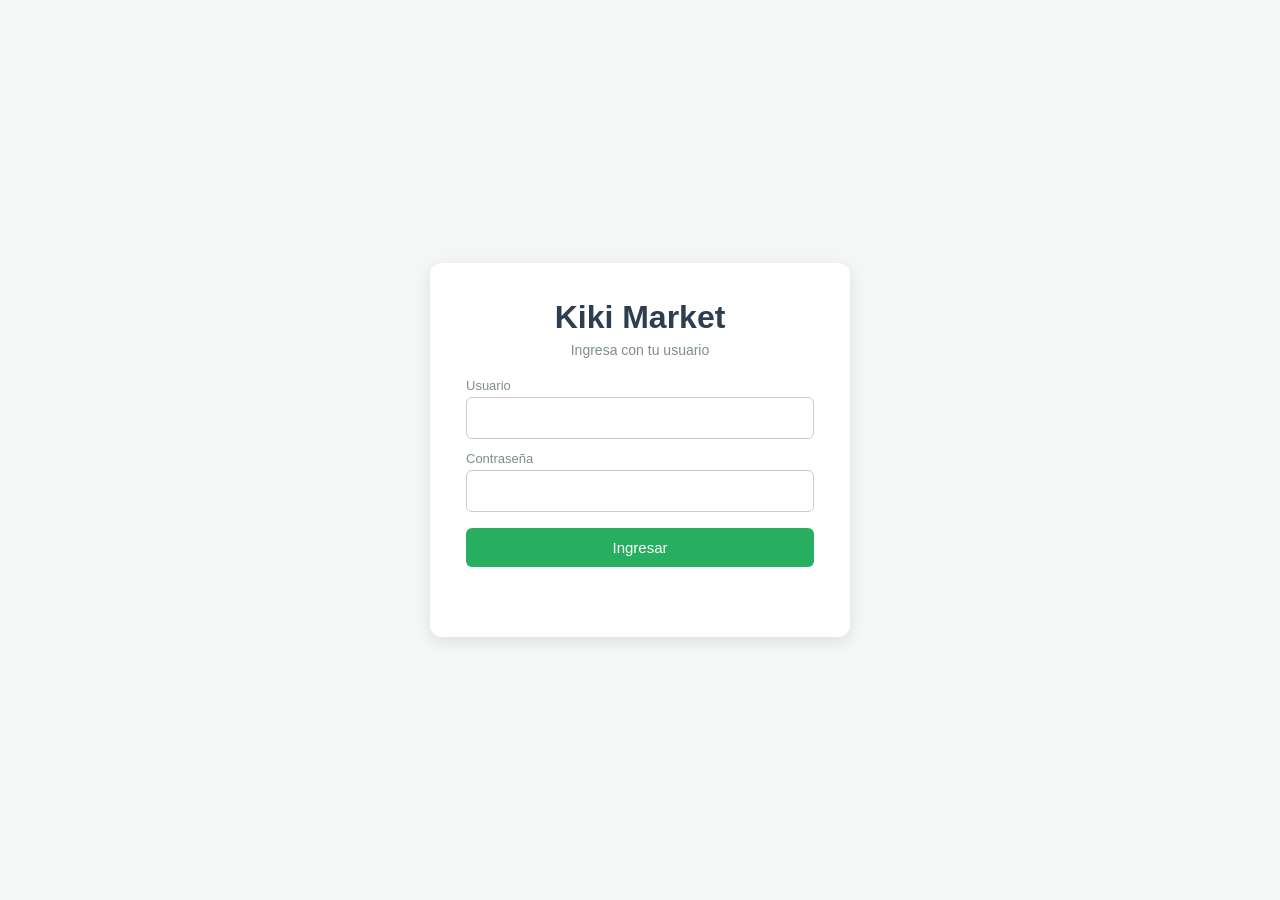
<file: paginas/index.html>
<!DOCTYPE html>
<html lang="es">
<head>
  <meta charset="UTF-8">
  <meta name="viewport" content="width=device-width, initial-scale=1.0">
  <title>Kiki Market - Ingreso</title>
  <link rel="stylesheet" href="/static/estilos.css">
</head>
<body>
  <div class="centro">
    <form class="caja" id="form-login" autocomplete="on">
      <h1>Kiki Market</h1>
      <p class="sub">Ingresa con tu usuario</p>

      <label for="login-usuario">Usuario</label>
      <input type="text" id="login-usuario" autocomplete="username" maxlength="30" required>

      <label for="login-contrasena">Contraseña</label>
      <input type="password" id="login-contrasena" autocomplete="current-password" maxlength="72" required>

      <button type="submit" id="btn-ingresar" class="btn btn-ok btn-ancho">Ingresar</button>
      <p id="mensaje-login" class="mensaje" role="alert"></p>
    </form>
  </div>

  <script src="/static/comun.js" defer></script>
  <script src="/static/login.js" defer></script>
</body>
</html>
</file>
<file: static/estilos.css>
:root{
  --verde:#27ae60; --verde-osc:#1e8449; --azul:#2c3e50; --gris:#7f8c8d;
  --fondo:#f4f7f6; --borde:#dde3e1; --rojo:#e74c3c; --amarillo:#f1c40f; --naranja:#e67e22;
}
*{box-sizing:border-box}
body{margin:0;font-family:'Segoe UI',Tahoma,Geneva,Verdana,sans-serif;background:var(--fondo);color:var(--azul)}
.oculto{display:none !important}


.centro{min-height:100vh;display:flex;align-items:center;justify-content:center;padding:16px}
.caja{background:#fff;padding:36px;border-radius:12px;box-shadow:0 4px 15px rgba(0,0,0,.1);width:100%;max-width:420px}
.caja h1{margin:0 0 6px;text-align:center}
.caja .sub{text-align:center;color:var(--gris);margin:0 0 20px;font-size:14px}


label{display:block;font-size:13px;color:var(--gris);margin-top:12px}
input,select{width:100%;padding:11px;margin-top:4px;border:1px solid #ccc;border-radius:6px;font-size:16px}
input:focus,select:focus{outline:2px solid var(--verde);border-color:var(--verde)}
.btn{padding:11px 16px;border:0;border-radius:6px;font-size:15px;color:#fff;background:var(--azul);cursor:pointer}
.btn:hover{filter:brightness(1.1)}
.btn-ok{background:var(--verde)}
.btn-salir{background:var(--rojo);padding:7px 12px;font-size:14px}
.btn-ancho{width:100%;margin-top:16px}
.btn:disabled{background:#b8c2bf;cursor:not-allowed;filter:none}
.mensaje{min-height:22px;margin:12px 0 0;font-weight:600;font-size:14px;text-align:center}
.mensaje.info{color:#2980b9}.mensaje.ok{color:var(--verde-osc)}.mensaje.error{color:#c0392b}


.topbar{background:var(--azul);color:#fff;display:flex;flex-wrap:wrap;align-items:center;gap:12px;padding:10px 20px}
.marca{font-weight:700;font-size:18px}
.nav{display:flex;gap:6px;margin-left:12px}
.nav a{color:#cfd8dc;text-decoration:none;padding:6px 12px;border-radius:6px;font-size:14px}
.nav a:hover{background:rgba(255,255,255,.12)}
.nav a.activo{background:var(--verde);color:#fff}
.sesion{margin-left:auto;display:flex;align-items:center;gap:10px;font-size:14px}
.etiqueta{background:rgba(255,255,255,.15);padding:3px 9px;border-radius:12px;font-size:12px}


main{max-width:1000px;margin:0 auto;padding:20px}
h2{margin:24px 0 10px;font-size:18px}
.aviso{background:#fff8e1;border:1px solid #ffe08a;color:#7a5b00;padding:10px 14px;border-radius:8px;font-size:14px}
.tarjetas{display:grid;grid-template-columns:repeat(auto-fit,minmax(200px,1fr));gap:14px}
.tarjeta{background:#fff;border-radius:10px;padding:16px;box-shadow:0 2px 8px rgba(0,0,0,.07);border-left:6px solid var(--borde)}
.tarjeta .num{font-size:30px;font-weight:700;margin:4px 0}
.tarjeta small{color:var(--gris)}
.t-rojo{border-left-color:var(--rojo)}.t-amarillo{border-left-color:var(--amarillo)}.t-verde{border-left-color:var(--verde)}.t-azul{border-left-color:#2980b9}
.panel{background:#fff;border-radius:10px;padding:18px;box-shadow:0 2px 8px rgba(0,0,0,.07)}
.dos-col{display:grid;grid-template-columns:repeat(auto-fit,minmax(300px,1fr));gap:18px;align-items:start}
table{width:100%;border-collapse:collapse;font-size:14px;text-align:left}
th,td{padding:9px 8px;border-bottom:1px solid var(--borde)}
th{background:#f2f5f4}
td.vacio{text-align:center;color:var(--gris)}
.chip{display:inline-block;padding:2px 10px;border-radius:12px;font-size:12px;font-weight:600;color:#fff}
.chip.rojo{background:var(--rojo)}.chip.amarillo{background:var(--naranja)}.chip.verde{background:var(--verde)}
.acciones{display:flex;flex-wrap:wrap;gap:10px;margin-top:14px}


.pos{display:grid;grid-template-columns:2fr 1fr;gap:18px}
@media(max-width:760px){.pos{grid-template-columns:1fr}}
.total{font-size:42px;font-weight:700;text-align:center;margin:10px 0}
.btn-grande{width:100%;padding:16px;font-size:18px;margin-top:10px}
.fila-busqueda{display:flex;gap:10px}
.fila-busqueda input{margin-top:0}
</file>
